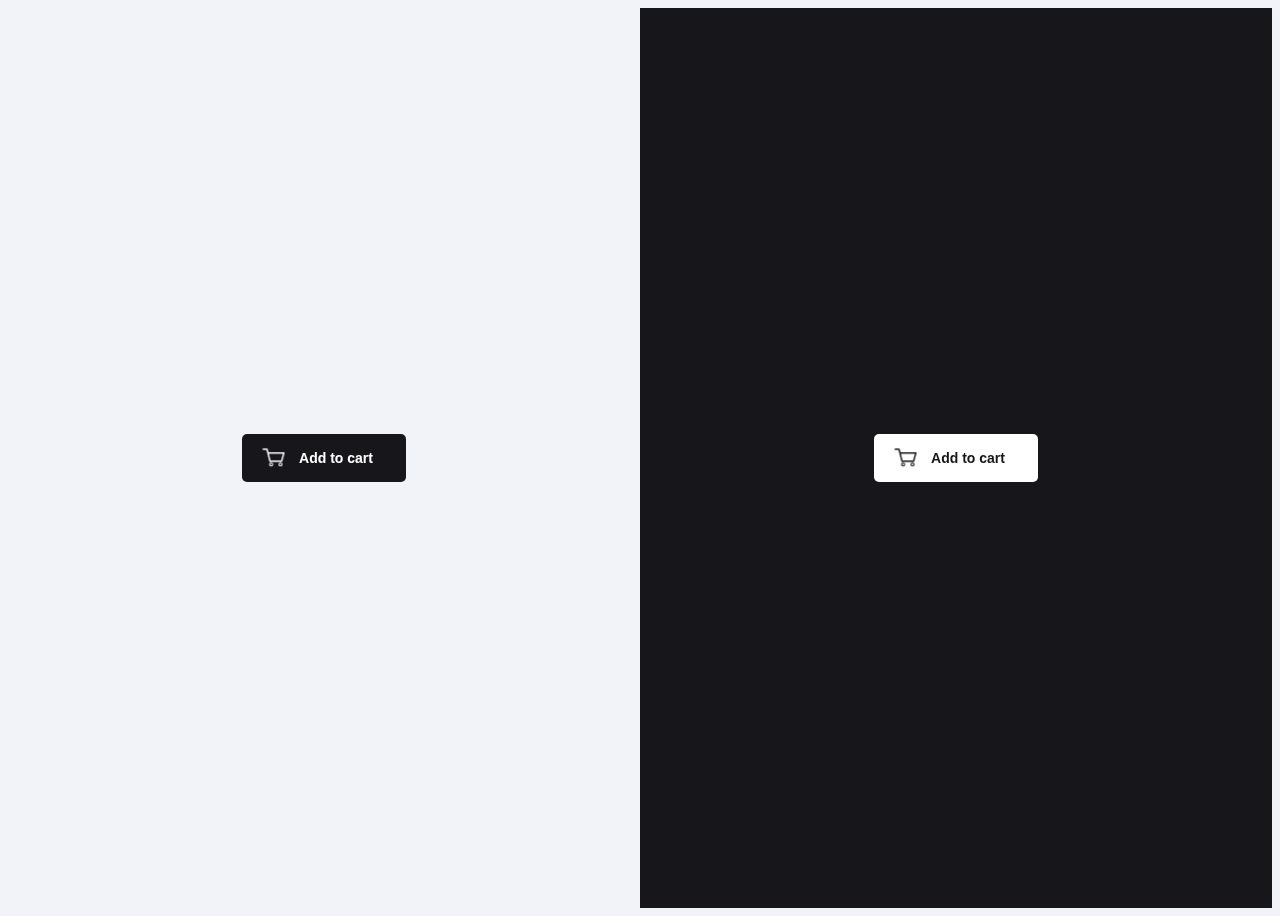
<file: Addtocart-btn/index.html>
<!DOCTYPE html>
<html lang="en">
<head>
    <meta charset="UTF-8">
    <meta name="viewport" content="width=device-width, initial-scale=1.0">
    <title>Add To Cart</title>
    <link rel="stylesheet" href="../css/Addtocart-btn.css">
</head>
<body>
    <div class="white">

        <button class="add-to-cart">
            <span>Add to cart</span>
            <svg class="morph" viewBox="0 0 64 13">
                <path d="M0 12C6 12 17 12 32 12C47.9024 12 58 12 64 12V13H0V12Z" />
            </svg>
            <div class="shirt">
                <svg class="first" viewBox="0 0 24 24">
                    <path d="M4.99997 3L8.99997 1.5C8.99997 1.5 10.6901 3 12 3C13.3098 3 15 1.5 15 1.5L19 3L22.5 8L19.5 10.5L19 9.5L17.1781 18.6093C17.062 19.1901 16.778 19.7249 16.3351 20.1181C15.4265 20.925 13.7133 22.3147 12 23C10.2868 22.3147 8.57355 20.925 7.66487 20.1181C7.22198 19.7249 6.93798 19.1901 6.82183 18.6093L4.99997 9.5L4.5 10.5L1.5 8L4.99997 3Z" />
                    <g>
                        <path d="M16.3516 9.65383H14.3484V7.83652H14.1742V9.8269H16.5258V7.83652H16.3516V9.65383Z" />
                        <path d="M14.5225 6.01934V7.66357H14.6967V7.4905H14.8186V7.66357H14.9928V6.01934H14.8186V7.31742H14.6967V6.01934H14.5225Z" />
                        <path d="M14.1742 5.67319V7.66357H14.3484V5.84627H16.3516V7.66357H16.5258V5.67319H14.1742Z" />
                        <path d="M15.707 9.48071H15.8812V9.28084L16.0032 9.4807V9.48071H16.1774V7.83648H16.0032V9.14683L15.8812 8.94697V7.83648H15.707V9.48071Z" />
                        <path d="M15.5852 6.01931H15.1149V6.19238H15.5852V6.01931Z" />
                        <path d="M15.707 6.01934V7.66357H15.8812V7.46371L16.0032 7.66357H16.1774V6.01934H16.0032V7.32969L15.8812 7.12984V6.01934H15.707Z" />
                        <path d="M15.411 7.31742H15.2891V6.53857H15.411V7.31742ZM15.1149 7.66357H15.2891V7.4905H15.411V7.66357H15.5852V6.3655H15.1149V7.66357Z" />
                        <path d="M14.5225 8.69756L14.8186 9.18291V9.30763H14.6967V9.13455H14.5225V9.48071H14.9928V9.13456V9.13455L14.6967 8.64917V8.00956H14.8186V8.6586H14.9928V7.83648H14.5225V8.69756Z" />
                        <path d="M15.411 9.30763H15.2891V8.00956H15.411V9.30763ZM15.1149 9.48071H15.5852V7.83648H15.1149V9.48071Z" />
                    </g>
                </svg>
                <svg class="second" viewBox="0 0 24 24">
                    <path d="M4.99997 3L8.99997 1.5C8.99997 1.5 10.6901 3 12 3C13.3098 3 15 1.5 15 1.5L19 3L22.5 8L19.5 10.5L19 9.5L17.1781 18.6093C17.062 19.1901 16.778 19.7249 16.3351 20.1181C15.4265 20.925 13.7133 22.3147 12 23C10.2868 22.3147 8.57355 20.925 7.66487 20.1181C7.22198 19.7249 6.93798 19.1901 6.82183 18.6093L4.99997 9.5L4.5 10.5L1.5 8L4.99997 3Z" />
                    <g>
                        <path d="M16.3516 9.65383H14.3484V7.83652H14.1742V9.8269H16.5258V7.83652H16.3516V9.65383Z" />
                        <path d="M14.5225 6.01934V7.66357H14.6967V7.4905H14.8186V7.66357H14.9928V6.01934H14.8186V7.31742H14.6967V6.01934H14.5225Z" />
                        <path d="M14.1742 5.67319V7.66357H14.3484V5.84627H16.3516V7.66357H16.5258V5.67319H14.1742Z" />
                        <path d="M15.707 9.48071H15.8812V9.28084L16.0032 9.4807V9.48071H16.1774V7.83648H16.0032V9.14683L15.8812 8.94697V7.83648H15.707V9.48071Z" />
                        <path d="M15.5852 6.01931H15.1149V6.19238H15.5852V6.01931Z" />
                        <path d="M15.707 6.01934V7.66357H15.8812V7.46371L16.0032 7.66357H16.1774V6.01934H16.0032V7.32969L15.8812 7.12984V6.01934H15.707Z" />
                        <path d="M15.411 7.31742H15.2891V6.53857H15.411V7.31742ZM15.1149 7.66357H15.2891V7.4905H15.411V7.66357H15.5852V6.3655H15.1149V7.66357Z" />
                        <path d="M14.5225 8.69756L14.8186 9.18291V9.30763H14.6967V9.13455H14.5225V9.48071H14.9928V9.13456V9.13455L14.6967 8.64917V8.00956H14.8186V8.6586H14.9928V7.83648H14.5225V8.69756Z" />
                        <path d="M15.411 9.30763H15.2891V8.00956H15.411V9.30763ZM15.1149 9.48071H15.5852V7.83648H15.1149V9.48071Z" />
                    </g>
                </svg>
            </div>
            <div class="cart">
                <svg viewBox="0 0 36 26">
                    <path d="M1 2.5H6L10 18.5H25.5L28.5 7.5L7.5 7.5" class="shape" />
                    <path d="M11.5 25C12.6046 25 13.5 24.1046 13.5 23C13.5 21.8954 12.6046 21 11.5 21C10.3954 21 9.5 21.8954 9.5 23C9.5 24.1046 10.3954 25 11.5 25Z" class="wheel" />
                    <path d="M24 25C25.1046 25 26 24.1046 26 23C26 21.8954 25.1046 21 24 21C22.8954 21 22 21.8954 22 23C22 24.1046 22.8954 25 24 25Z" class="wheel" />
                    <path d="M14.5 13.5L16.5 15.5L21.5 10.5" class="tick" />
                </svg>
            </div>
        </button>
    
    </div>
    
    <div class="dark">
    
        <button class="add-to-cart">
            <span>Add to cart</span>
            <svg class="morph" viewBox="0 0 64 13">
                <path d="M0 12C6 12 17 12 32 12C47.9024 12 58 12 64 12V13H0V12Z" />
            </svg>
            <div class="shirt">
                <svg class="first" viewBox="0 0 24 24">
                    <path d="M4.99997 3L8.99997 1.5C8.99997 1.5 10.6901 3 12 3C13.3098 3 15 1.5 15 1.5L19 3L22.5 8L19.5 10.5L19 9.5L17.1781 18.6093C17.062 19.1901 16.778 19.7249 16.3351 20.1181C15.4265 20.925 13.7133 22.3147 12 23C10.2868 22.3147 8.57355 20.925 7.66487 20.1181C7.22198 19.7249 6.93798 19.1901 6.82183 18.6093L4.99997 9.5L4.5 10.5L1.5 8L4.99997 3Z" />
                    <g>
                        <path d="M16.3516 9.65383H14.3484V7.83652H14.1742V9.8269H16.5258V7.83652H16.3516V9.65383Z" />
                        <path d="M14.5225 6.01934V7.66357H14.6967V7.4905H14.8186V7.66357H14.9928V6.01934H14.8186V7.31742H14.6967V6.01934H14.5225Z" />
                        <path d="M14.1742 5.67319V7.66357H14.3484V5.84627H16.3516V7.66357H16.5258V5.67319H14.1742Z" />
                        <path d="M15.707 9.48071H15.8812V9.28084L16.0032 9.4807V9.48071H16.1774V7.83648H16.0032V9.14683L15.8812 8.94697V7.83648H15.707V9.48071Z" />
                        <path d="M15.5852 6.01931H15.1149V6.19238H15.5852V6.01931Z" />
                        <path d="M15.707 6.01934V7.66357H15.8812V7.46371L16.0032 7.66357H16.1774V6.01934H16.0032V7.32969L15.8812 7.12984V6.01934H15.707Z" />
                        <path d="M15.411 7.31742H15.2891V6.53857H15.411V7.31742ZM15.1149 7.66357H15.2891V7.4905H15.411V7.66357H15.5852V6.3655H15.1149V7.66357Z" />
                        <path d="M14.5225 8.69756L14.8186 9.18291V9.30763H14.6967V9.13455H14.5225V9.48071H14.9928V9.13456V9.13455L14.6967 8.64917V8.00956H14.8186V8.6586H14.9928V7.83648H14.5225V8.69756Z" />
                        <path d="M15.411 9.30763H15.2891V8.00956H15.411V9.30763ZM15.1149 9.48071H15.5852V7.83648H15.1149V9.48071Z" />
                    </g>
                </svg>
                <svg class="second" viewBox="0 0 24 24">
                    <path d="M4.99997 3L8.99997 1.5C8.99997 1.5 10.6901 3 12 3C13.3098 3 15 1.5 15 1.5L19 3L22.5 8L19.5 10.5L19 9.5L17.1781 18.6093C17.062 19.1901 16.778 19.7249 16.3351 20.1181C15.4265 20.925 13.7133 22.3147 12 23C10.2868 22.3147 8.57355 20.925 7.66487 20.1181C7.22198 19.7249 6.93798 19.1901 6.82183 18.6093L4.99997 9.5L4.5 10.5L1.5 8L4.99997 3Z" />
                    <g>
                        <path d="M16.3516 9.65383H14.3484V7.83652H14.1742V9.8269H16.5258V7.83652H16.3516V9.65383Z" />
                        <path d="M14.5225 6.01934V7.66357H14.6967V7.4905H14.8186V7.66357H14.9928V6.01934H14.8186V7.31742H14.6967V6.01934H14.5225Z" />
                        <path d="M14.1742 5.67319V7.66357H14.3484V5.84627H16.3516V7.66357H16.5258V5.67319H14.1742Z" />
                        <path d="M15.707 9.48071H15.8812V9.28084L16.0032 9.4807V9.48071H16.1774V7.83648H16.0032V9.14683L15.8812 8.94697V7.83648H15.707V9.48071Z" />
                        <path d="M15.5852 6.01931H15.1149V6.19238H15.5852V6.01931Z" />
                        <path d="M15.707 6.01934V7.66357H15.8812V7.46371L16.0032 7.66357H16.1774V6.01934H16.0032V7.32969L15.8812 7.12984V6.01934H15.707Z" />
                        <path d="M15.411 7.31742H15.2891V6.53857H15.411V7.31742ZM15.1149 7.66357H15.2891V7.4905H15.411V7.66357H15.5852V6.3655H15.1149V7.66357Z" />
                        <path d="M14.5225 8.69756L14.8186 9.18291V9.30763H14.6967V9.13455H14.5225V9.48071H14.9928V9.13456V9.13455L14.6967 8.64917V8.00956H14.8186V8.6586H14.9928V7.83648H14.5225V8.69756Z" />
                        <path d="M15.411 9.30763H15.2891V8.00956H15.411V9.30763ZM15.1149 9.48071H15.5852V7.83648H15.1149V9.48071Z" />
                    </g>
                </svg>
            </div>
            <div class="cart">
                <svg viewBox="0 0 36 26">
                    <path d="M1 2.5H6L10 18.5H25.5L28.5 7.5L7.5 7.5" class="shape" />
                    <path d="M11.5 25C12.6046 25 13.5 24.1046 13.5 23C13.5 21.8954 12.6046 21 11.5 21C10.3954 21 9.5 21.8954 9.5 23C9.5 24.1046 10.3954 25 11.5 25Z" class="wheel" />
                    <path d="M24 25C25.1046 25 26 24.1046 26 23C26 21.8954 25.1046 21 24 21C22.8954 21 22 21.8954 22 23C22 24.1046 22.8954 25 24 25Z" class="wheel" />
                    <path d="M14.5 13.5L16.5 15.5L21.5 10.5" class="tick" />
                </svg>
            </div>
        </button>
    
    </div>
    <script src="https://cdnjs.cloudflare.com/ajax/libs/gsap/3.4.0/gsap.min.js"></script>
    <script src="https://s3-us-west-2.amazonaws.com/s.cdpn.io/16327/MorphSVGPlugin3.min.js"></script>
    <script src="./main.js"></script>
    </body>
</html>
</file>
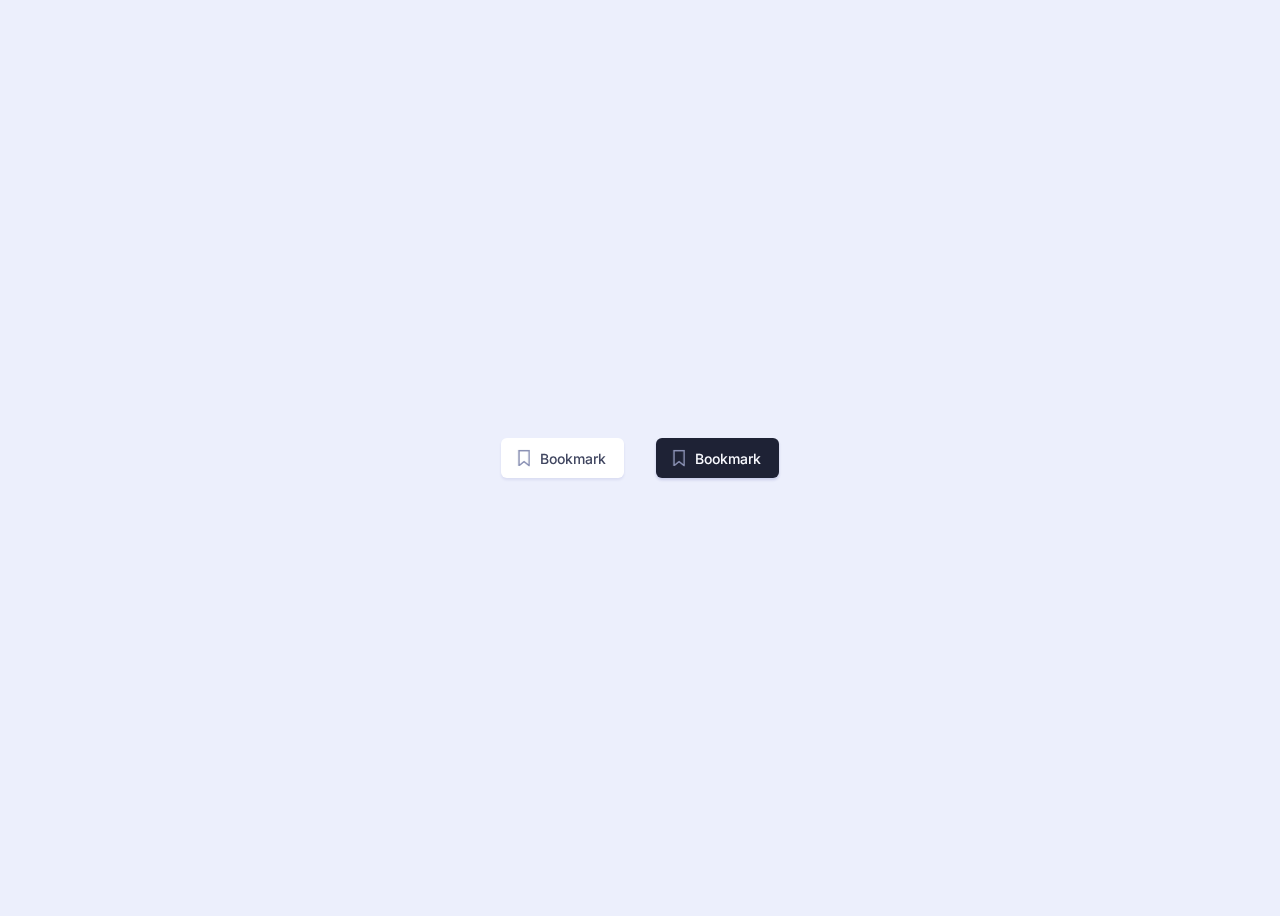
<file: Bookmark-btn/index.html>
<!DOCTYPE html>
<html lang="en">
<head>
    <meta charset="UTF-8">
    <meta name="viewport" content="width=device-width, initial-scale=1.0">
    <title>Bookmark Button</title>
    <link rel="stylesheet" href="https://fonts.googleapis.com/css?family=Inter:400,500,600,700&amp;display=swap">
    <link rel="stylesheet" href="../css/bookmark-btn.css">
</head>
<body>
    <button class="bookmark">
        <div class="icon">
            <svg viewBox="0 0 36 36">
                <path class="filled" d="M26 6H10V18V30C10 30 17.9746 23.5 18 23.5C18.0254 23.5 26 30 26 30V18V6Z" />
                <path class="default" d="M26 6H10V18V30C10 30 17.9746 23.5 18 23.5C18.0254 23.5 26 30 26 30V18V6Z" />
                <path class="corner" d="M10 6C10 6 14.8758 6 18 6C21.1242 6 26 6 26 6C26 6 26 6 26 6H10C10 6 10 6 10 6Z" />
            </svg>
        </div>
        <span>Bookmark</span>
    </button>
    
    <button class="bookmark dark">
        <div class="icon">
            <svg viewBox="0 0 36 36">
                <path class="filled" d="M26 6H10V18V30C10 30 17.9746 23.5 18 23.5C18.0254 23.5 26 30 26 30V18V6Z" />
                <path class="default" d="M26 6H10V18V30C10 30 17.9746 23.5 18 23.5C18.0254 23.5 26 30 26 30V18V6Z" />
                <path class="corner" d="M10 6C10 6 14.8758 6 18 6C21.1242 6 26 6 26 6C26 6 26 6 26 6H10C10 6 10 6 10 6Z" />
            </svg>
        </div>
        <span>Bookmark</span>
    </button>
    <script src="https://cdnjs.cloudflare.com/ajax/libs/gsap/3.4.0/gsap.min.js"></script>
    <script src="https://s3-us-west-2.amazonaws.com/s.cdpn.io/16327/MorphSVGPlugin3.min.js"></script>
    <script src="./main.js"></script>
</body>
</html>
</file>
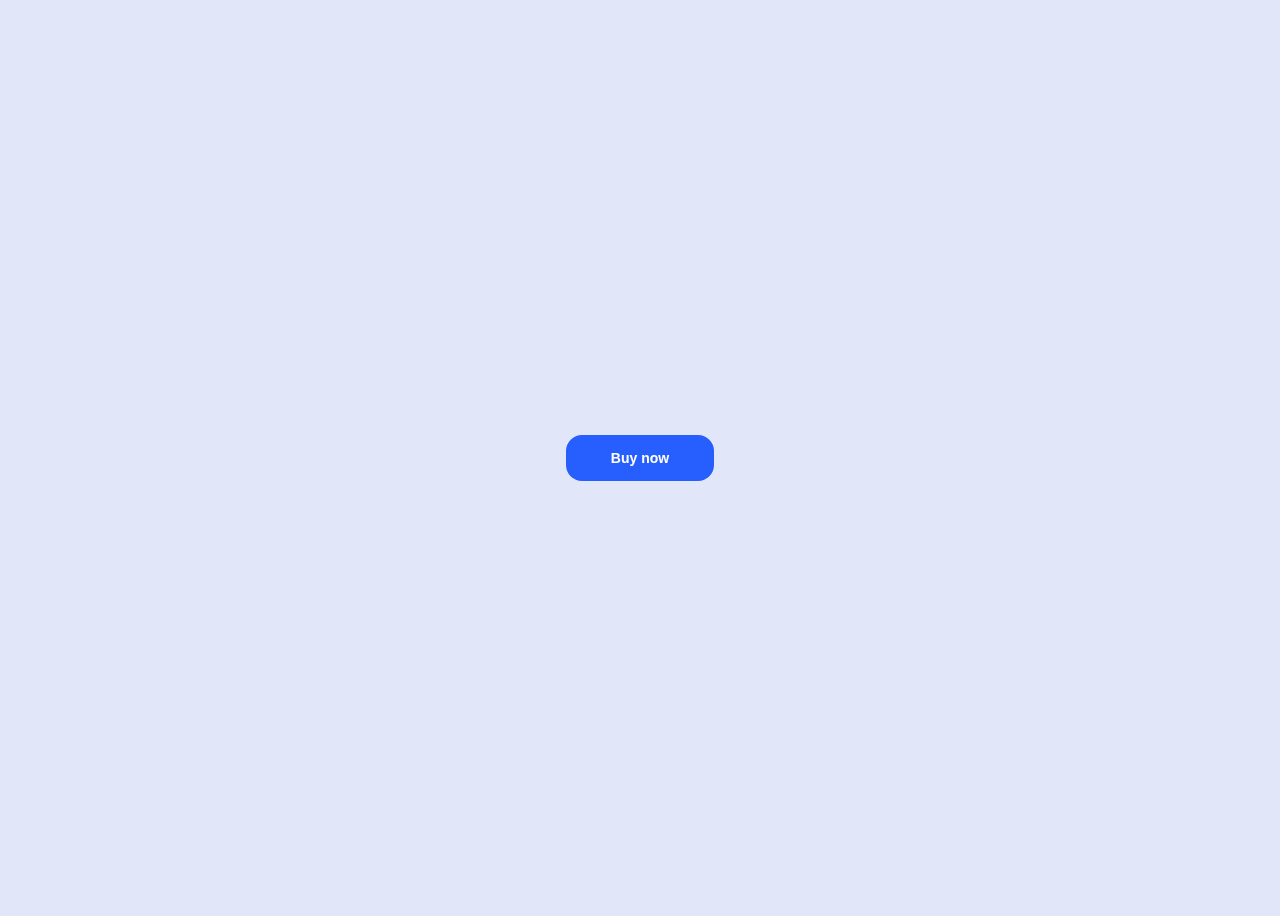
<file: Drag_to_confirm/index.html>
<!DOCTYPE html>
<html lang="en">
<head>
    <meta charset="UTF-8">
    <meta name="viewport" content="width=device-width, initial-scale=1.0">
    <title>Drag to confirm</title>
    <link rel="stylesheet" href="../css/Drag_to_confirm.css">
</head>
<body>
    <button class="button">
        <span class="handle">
            <svg class="background" viewBox="0 0 40 40">
                <path d="M5 16C5 9.92487 9.92487 5 16 5H24C30.0751 5 35 9.92487 35 16C35 16 35 18.4379 35 20C35 21.5621 35 24 35 24C35 30.0751 30.0751 35 24 35H16C9.92487 35 5 30.0751 5 24C5 24 5 21.5621 5 20C5 18.4379 5 16 5 16Z"></path>
            </svg>
            <svg class="icon" viewBox="0 0 20 20">
                <polyline points="9 13 12 10 8 6"></polyline>
            </svg>
        </span>
        <span class="default">Buy now</span>
        <span class="progress">Confirm</span>
        <span class="success">Done</span>
        <span class="drop">
            <svg class="background" viewBox="0 0 40 40">
                <path d="M5 16C5 9.92487 9.92487 5 16 5H24C30.0751 5 35 9.92487 35 16C35 16 35 18.4379 35 20C35 21.5621 35 24 35 24C35 30.0751 30.0751 35 24 35H16C9.92487 35 5 30.0751 5 24C5 24 5 21.5621 5 20C5 18.4379 5 16 5 16Z"></path>
            </svg>
        </span>
    </button>
    <script src="https://cdnjs.cloudflare.com/ajax/libs/gsap/3.4.0/gsap.min.js"></script>
    <script src="https://s3-us-west-2.amazonaws.com/s.cdpn.io/16327/MorphSVGPlugin3.min.js"></script>
    <script src="https://s3-us-west-2.amazonaws.com/s.cdpn.io/16327/Draggable3.min.js"></script>
    <script src="./main.js"></script>
</body>
</html>
</file>
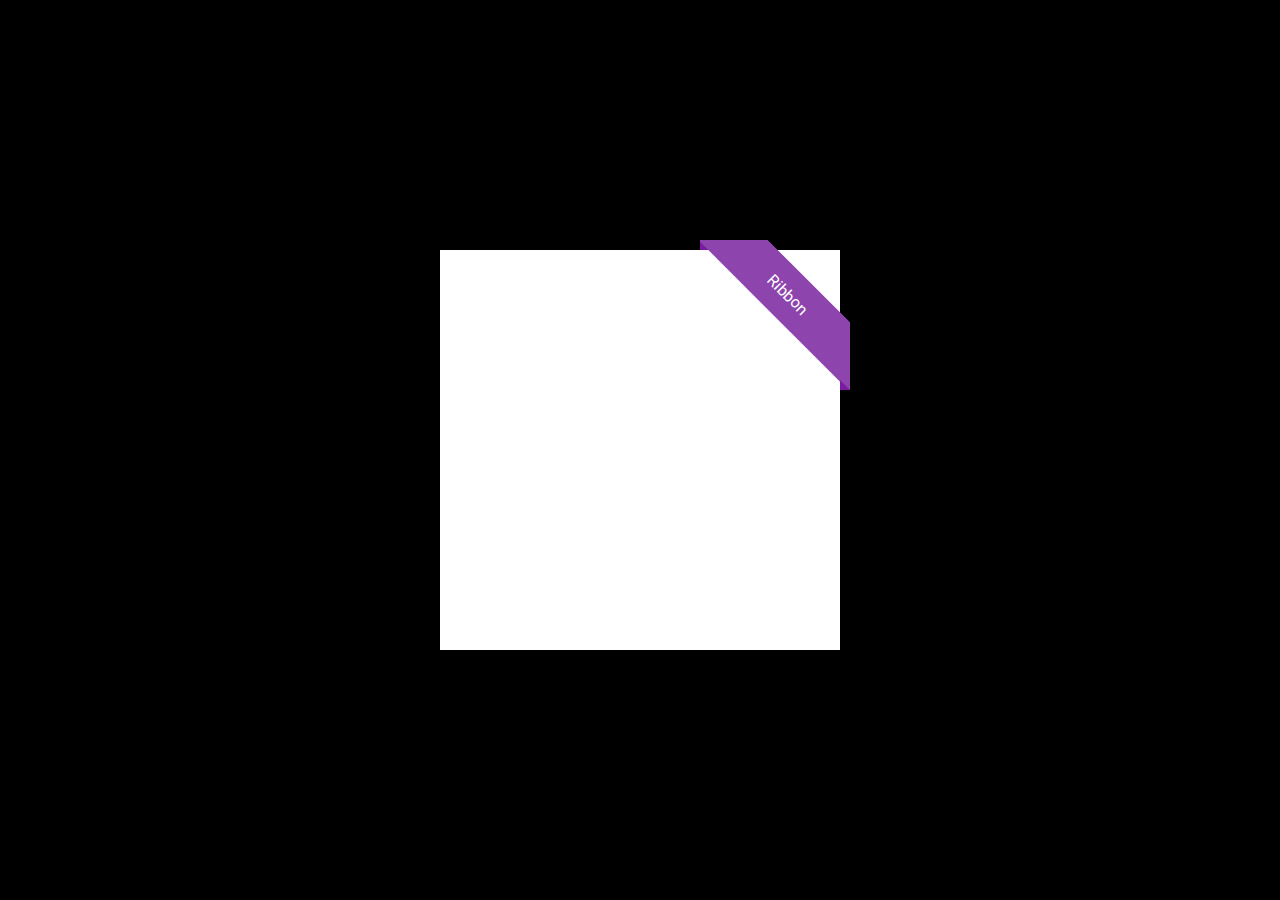
<file: Ripbon(Ruy_bang)/index.html>
<!DOCTYPE html>
<html>
<head>
	<title>Ribbon</title>
	<link rel="stylesheet" type="text/css" href="index.css">
	<link href="https://fonts.googleapis.com/css2?family=Roboto&display=swap" rel="stylesheet">
</head>
<body>
	<div class="box">
		<div class="ribbon ribbon-top-right">
			<span>Ribbon</span>
		</div>
	</div>
</body>
</html>
</file>
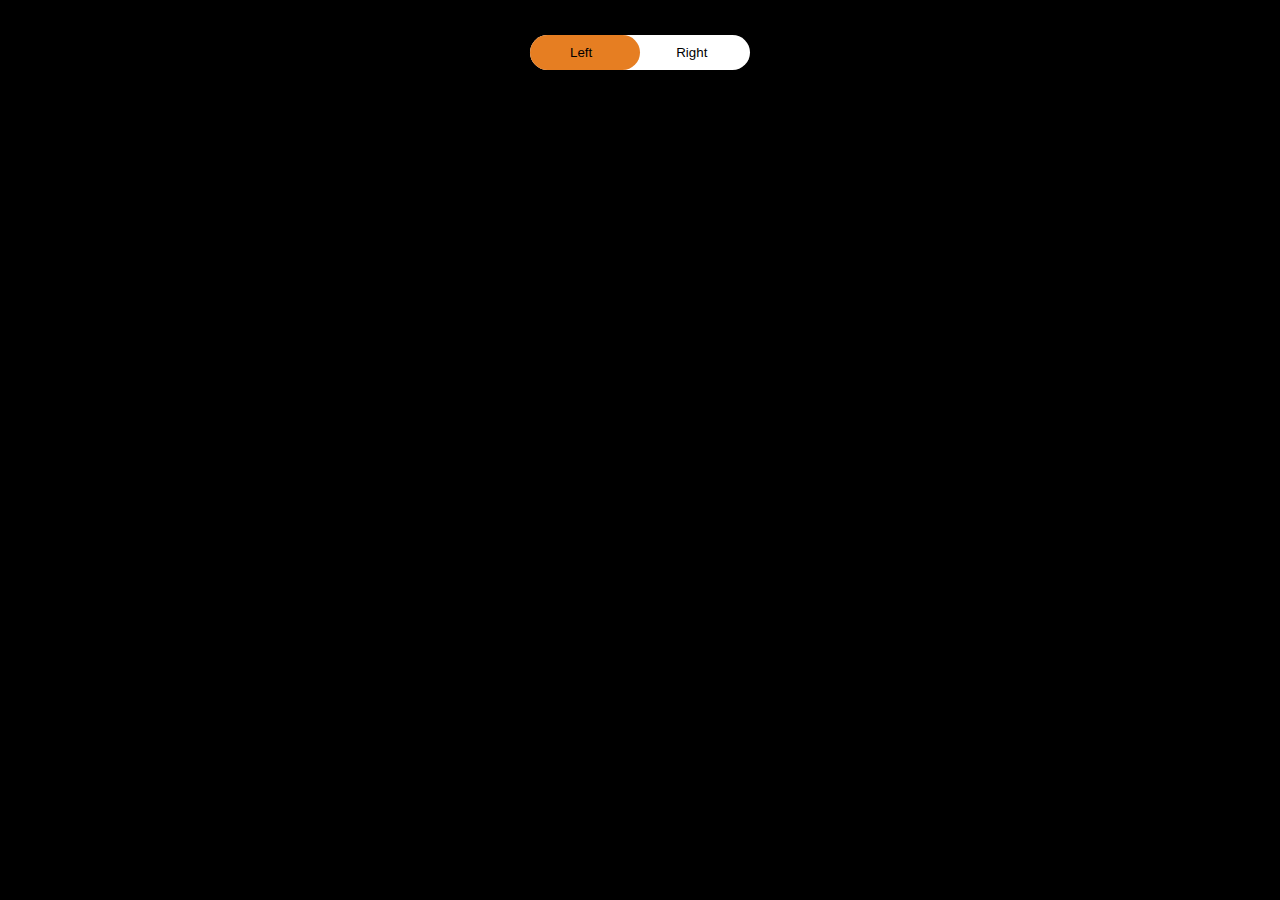
<file: switch-button/index.html>
<!DOCTYPE html>
<html>
<head>
	<title>Switch button</title>
	<link rel="stylesheet" type="text/css" href="index.css">
</head>
<body>
	<div class="form-box">
		<div class="button-box">
			<div id="btn"></div>
			<button type="button" class="toggle-btn" onclick="leftClick()">Left</button>
			<button type="button" class="toggle-btn" onclick="rightClick()">Right</button>
		</div>
	</div>
	<script src="index.js"></script>
</body>
</html>
</file>
<file: css/Addtocart-btn.css>
.add-to-cart {
  --background-default: #17171B;
  --background-hover: #0A0A0C;
  --background-scale: 1;
  --text-color: #fff;
  --text-o: 1;
  --text-x: 12px;
  --cart: #fff;
  --cart-x: -48px;
  --cart-y: 0px;
  --cart-rotate: 0deg;
  --cart-scale: .75;
  --cart-clip: 0px;
  --cart-clip-x: 0px;
  --cart-tick-offset: 10px;
  --cart-tick-color: #FF328B;
  --shirt-y: -16px;
  --shirt-scale: 0;
  --shirt-color: #17171B;
  --shirt-logo: #fff;
  --shirt-second-y: 24px;
  --shirt-second-color: #fff;
  --shirt-second-logo: #17171B;
  -webkit-tap-highlight-color: transparent;
  -webkit-appearance: none;
  outline: none;
  background: none;
  border: none;
  padding: 12px 0;
  width: 164px;
  margin: 0;
  cursor: pointer;
  position: relative;
  font-family: inherit;
}

.add-to-cart:before {
  content: '';
  display: block;
  position: absolute;
  top: 0;
  right: 0;
  bottom: 0;
  left: 0;
  border-radius: 5px;
  -webkit-transition: background .25s;
  transition: background .25s;
  background: var(--background, var(--background-default));
  -webkit-transform: scaleX(var(--background-scale)) translateZ(0);
          transform: scaleX(var(--background-scale)) translateZ(0);
}

.add-to-cart:not(.active):hover {
  --background: var(--background-hover);
}

.add-to-cart span {
  display: block;
  text-align: center;
  position: relative;
  z-index: 1;
  font-size: 14px;
  font-weight: 600;
  line-height: 24px;
  color: var(--text-color);
  opacity: var(--text-o);
  -webkit-transform: translateX(var(--text-x)) translateZ(0);
          transform: translateX(var(--text-x)) translateZ(0);
}

.add-to-cart svg {
  display: block;
  width: var(--svg-width, 24px);
  height: var(--svg-height, 24px);
  position: var(--svg-position, relative);
  left: var(--svg-left, 0);
  top: var(--svg-top, 0);
  stroke-linecap: round;
  stroke-linejoin: round;
}

.add-to-cart svg path {
  fill: var(--svg-fill, none);
  stroke: var(--svg-stroke, none);
  stroke-width: var(--svg-stroke-width, 2);
}

.add-to-cart .morph {
  --svg-width: 64px;
  --svg-height: 13px;
  --svg-left: 50%;
  --svg-top: -12px;
  --svg-position: absolute;
  --svg-fill: var(--background, var(--background-default));
  -webkit-transition: fill .25s;
  transition: fill .25s;
  pointer-events: none;
  margin-left: -32px;
}

.add-to-cart .shirt,
.add-to-cart .cart {
  pointer-events: none;
  position: absolute;
  left: 50%;
}

.add-to-cart .shirt {
  margin: -12px 0 0 -12px;
  top: 0;
  -webkit-transform-origin: 50% 100%;
          transform-origin: 50% 100%;
  -webkit-transform: translateY(var(--shirt-y)) scale(var(--shirt-scale));
          transform: translateY(var(--shirt-y)) scale(var(--shirt-scale));
}

.add-to-cart .shirt svg {
  --svg-fill: var(--shirt-color);
}

.add-to-cart .shirt svg g {
  --svg-fill: var(--svg-g-fill, var(--shirt-logo));
}

.add-to-cart .shirt svg.second {
  --svg-fill: var(--shirt-second-color);
  --svg-g-fill: var(--shirt-second-logo);
  --svg-position: absolute;
  -webkit-clip-path: polygon(0 var(--shirt-second-y), 24px var(--shirt-second-y), 24px 24px, 0 24px);
          clip-path: polygon(0 var(--shirt-second-y), 24px var(--shirt-second-y), 24px 24px, 0 24px);
}

.add-to-cart .cart {
  --svg-width: 36px;
  --svg-height: 26px;
  --svg-stroke: var(--cart);
  top: 10px;
  margin-left: -18px;
  -webkit-transform: translate(var(--cart-x), var(--cart-y)) rotate(var(--cart-rotate)) scale(var(--cart-scale)) translateZ(0);
          transform: translate(var(--cart-x), var(--cart-y)) rotate(var(--cart-rotate)) scale(var(--cart-scale)) translateZ(0);
}

.add-to-cart .cart:before {
  content: '';
  display: block;
  width: 22px;
  height: 12px;
  position: absolute;
  left: 7px;
  top: 7px;
  background: var(--cart);
  -webkit-clip-path: polygon(0 0, 22px 0, calc(22px - var(--cart-clip-x)) var(--cart-clip), var(--cart-clip-x) var(--cart-clip));
          clip-path: polygon(0 0, 22px 0, calc(22px - var(--cart-clip-x)) var(--cart-clip), var(--cart-clip-x) var(--cart-clip));
}

.add-to-cart .cart path.wheel {
  --svg-stroke-width: 1.5;
}

.add-to-cart .cart path.tick {
  --svg-stroke: var(--cart-tick-color);
  stroke-dasharray: 10px;
  stroke-dashoffset: var(--cart-tick-offset);
}

.white,
.dark {
  width: 100%;
  display: -webkit-box;
  display: -ms-flexbox;
  display: flex;
  -webkit-box-pack: center;
      -ms-flex-pack: center;
          justify-content: center;
  -webkit-box-align: center;
      -ms-flex-align: center;
          align-items: center;
}

.dark {
  background: #17171B;
}

.dark .add-to-cart {
  --background-default: #fff;
  --background-hover: #F2F2F9;
  --text-color: #17171B;
  --cart: #17171B;
  --cart-tick-color: #FF328B;
  --shirt-color: #fff;
  --shirt-logo: #17171B;
  --shirt-second-color: #17171B;
  --shirt-second-logo: #fff;
}

html {
  -webkit-box-sizing: border-box;
          box-sizing: border-box;
  -webkit-font-smoothing: antialiased;
}

* {
  -webkit-box-sizing: inherit;
          box-sizing: inherit;
}

*:before, *:after {
  -webkit-box-sizing: inherit;
          box-sizing: inherit;
}

body {
  min-height: 100vh;
  display: -webkit-box;
  display: -ms-flexbox;
  display: flex;
  font-family: 'Inter', Arial;
  background: #F2F2F9;
}
/*# sourceMappingURL=Addtocart-btn.css.map */
</file>
<file: css/bookmark-btn.css>
.bookmark {
  --background-default: #fff;
  --background-hover: #FAFBFF;
  --text-color: #404660;
  --icon-color-default: #8A91B4;
  --icon-color-active: #F04949;
  --default-position: 32px;
  --default-y: 0px;
  --icon-background-height: 19px;
  --shadow: rgba(0, 19, 132, 0.08);
  -webkit-tap-highlight-color: transparent;
  -webkit-appearance: none;
  outline: none;
  background: none;
  border: none;
  padding: 2px 18px 2px 5px;
  margin: 0;
  font-family: inherit;
  font-size: 14px;
  font-weight: 500;
  color: var(--text-color);
  display: -webkit-box;
  display: -ms-flexbox;
  display: flex;
  -webkit-box-align: center;
      -ms-flex-align: center;
          align-items: center;
  cursor: pointer;
  position: relative;
}

.bookmark.dark {
  --background-default: #1E2235;
  --background-hover: #171827;
  --text-color: #F9FAFF;
  --icon-color-default: #8A91B4;
  --icon-color-active: #F04949;
  --shadow: rgba(0, 19, 132, 0.16);
}

.bookmark:before {
  content: '';
  position: absolute;
  left: 0;
  top: 0;
  right: 0;
  bottom: 0;
  border-radius: 6px;
  -webkit-backface-visibility: hidden;
          backface-visibility: hidden;
  -webkit-box-shadow: 0 var(--shadow-y, 2px) var(--shadow-blur, 3px) var(--shadow);
          box-shadow: 0 var(--shadow-y, 2px) var(--shadow-blur, 3px) var(--shadow);
  background: var(--background, var(--background-default));
  -webkit-transform: scale(var(--scale-x, 1), var(--scale-y, 1)) translateZ(0);
          transform: scale(var(--scale-x, 1), var(--scale-y, 1)) translateZ(0);
  -webkit-transition: background 0.2s, -webkit-box-shadow 0.2s, -webkit-transform 0.4s cubic-bezier(0.175, 0.885, 0.32, 1.275);
  transition: background 0.2s, -webkit-box-shadow 0.2s, -webkit-transform 0.4s cubic-bezier(0.175, 0.885, 0.32, 1.275);
  transition: box-shadow 0.2s, transform 0.4s cubic-bezier(0.175, 0.885, 0.32, 1.275), background 0.2s;
  transition: box-shadow 0.2s, transform 0.4s cubic-bezier(0.175, 0.885, 0.32, 1.275), background 0.2s, -webkit-box-shadow 0.2s, -webkit-transform 0.4s cubic-bezier(0.175, 0.885, 0.32, 1.275);
}

.bookmark:active {
  --shadow-y: 1px;
  --shadow-blur: 2px;
  --scale-x: .975;
  --scale-y: .94;
}

.bookmark:hover {
  --background: var(--background-hover);
}

.bookmark.marked {
  --icon-color: var(--icon-color-active);
}

.bookmark .icon {
  position: relative;
  z-index: 1;
  -webkit-transform: scale(0.62);
          transform: scale(0.62);
}

.bookmark .icon:before {
  content: '';
  position: absolute;
  top: 5px;
  left: 9px;
  width: 18px;
  height: 19px;
  border-radius: 1px;
  -webkit-clip-path: inset(0 -1px var(--icon-background-height) -1px round 1px);
          clip-path: inset(0 -1px var(--icon-background-height) -1px round 1px);
  background: var(--icon-color, var(--icon-color-default));
  -webkit-transition: background var(--duration, 0.5s) ease 0.01s;
  transition: background var(--duration, 0.5s) ease 0.01s;
}

.bookmark .icon svg {
  display: block;
  width: 36px;
  height: 36px;
  stroke: var(--icon-color, var(--icon-color-default));
  stroke-width: 2px;
  stroke-linejoin: round;
  stroke-linecap: round;
  position: relative;
  z-index: 1;
  -webkit-transform: translateZ(0);
          transform: translateZ(0);
  -webkit-clip-path: inset(5px 0 0 0);
          clip-path: inset(5px 0 0 0);
}

.bookmark .icon svg path {
  fill: var(--fill, var(--background, var(--background-default)));
  -webkit-transition: fill var(--duration, 0.5s) ease 0.01s, stroke var(--duration, 0.5s) ease 0.01s;
  transition: fill var(--duration, 0.5s) ease 0.01s, stroke var(--duration, 0.5s) ease 0.01s;
}

.bookmark .icon svg path.default {
  --fill: var(--default-fill, var(--background, var(--background-default)));
  -webkit-clip-path: circle(var(--default-position) at 50% 100%);
          clip-path: circle(var(--default-position) at 50% 100%);
}

.bookmark .icon svg path.filled {
  --fill: var(--icon-color, var(--icon-color-default));
}

.bookmark .icon svg path.default, .bookmark .icon svg path.filled {
  -webkit-transform: translateY(var(--default-y));
          transform: translateY(var(--default-y));
}

.bookmark span {
  position: relative;
  z-index: 1;
  display: block;
  margin-left: -2px;
}

.bookmark.dark {
  --background-default: #1E2235;
  --background-hover: #171827;
  --text-color: #F9FAFF;
  --icon-color-default: #8A91B4;
  --icon-color-active: #F04949;
  --shadow: rgba(0, 19, 132, 0.16);
}

html {
  -webkit-box-sizing: border-box;
          box-sizing: border-box;
  -webkit-font-smoothing: antialiased;
}

* {
  -webkit-box-sizing: inherit;
          box-sizing: inherit;
}

*:before, *:after {
  -webkit-box-sizing: inherit;
          box-sizing: inherit;
}

body {
  min-height: 100vh;
  display: -webkit-box;
  display: -ms-flexbox;
  display: flex;
  font-family: 'Inter', Arial;
  -webkit-box-pack: center;
      -ms-flex-pack: center;
          justify-content: center;
  -webkit-box-align: center;
      -ms-flex-align: center;
          align-items: center;
  background: #ECEFFC;
}

body .bookmark {
  margin: 0 16px;
}

body .dribbble {
  position: fixed;
  display: block;
  right: 20px;
  bottom: 20px;
}

body .dribbble img {
  display: block;
  height: 28px;
}

body .twitter {
  position: fixed;
  display: block;
  right: 64px;
  bottom: 14px;
}

body .twitter svg {
  width: 32px;
  height: 32px;
  fill: #1da1f2;
}
/*# sourceMappingURL=bookmark-btn.css.map */
</file>
<file: css/Drag_to_confirm.css>
.button {
  --text: #FFFFFF;
  --background: #275EFE;
  --background-opacity: 1;
  --handle-stroke: rgba(255, 255, 255, 0.8);
  --handle-fill: rgba(255, 255, 255, 0.08);
  --handle-blur: 2;
  --drop-stroke: rgba(255, 255, 255, 0.2);
  --drop-fill: rgba(255, 255, 255, 0);
  --icon-stroke: #FFFFFF;
  --icon-rotate: 0;
  --icon-scale: 1;
  --icon-y: 0;
  --icon-offset: 16.8;
  --handle-drop-opacity: 0;
  --default-opacity: 1;
  --default-x: 0;
  --default-scale: 1;
  --progress-opacity: 0;
  --progress-scale: .75;
  --success-opacity: 0;
  --success-x: 0;
  --success-scale: .75;
  display: block;
  cursor: pointer;
  position: relative;
  text-align: center;
  outline: none;
  border: none;
  overflow: hidden;
  padding: 8px 0;
  margin: 0;
  width: 148px;
  line-height: 30px;
  font-family: inherit;
  font-weight: 600;
  border-radius: 16px;
  color: var(--text);
  background: var(--background);
  -webkit-transform: scale(var(--button-scale, 1)) translateZ(0);
          transform: scale(var(--button-scale, 1)) translateZ(0);
  -webkit-transition: -webkit-transform .15s;
  transition: -webkit-transform .15s;
  transition: transform .15s;
  transition: transform .15s, -webkit-transform .15s;
  -webkit-appearance: none;
  -webkit-tap-highlight-color: transparent;
}

.button .handle,
.button .progress,
.button .success,
.button .drop {
  position: absolute;
  left: var(--left, auto);
  right: var(--right, auto);
  top: var(--top, auto);
}

.button .handle {
  -webkit-backdrop-filter: blur(calc(var(--handle-blur) * 1px));
  backdrop-filter: blur(calc(var(--handle-blur) * 1px));
}

.button .handle,
.button .drop {
  --top: 8px;
  z-index: 1;
  border-radius: 11px;
  opacity: var(--handle-drop-opacity);
  pointer-events: var(--handle-drop-pointer, auto);
}

.button .handle svg,
.button .drop svg {
  display: block;
  width: var(--svg-size, 40px);
  height: var(--svg-size, 40px);
  stroke-width: 1px;
  stroke: var(--stroke, var(--handle-stroke));
  fill: var(--fill, var(--handle-fill));
}

.button .handle svg.background,
.button .drop svg.background {
  margin: -5px;
  opacity: var(--background-opacity);
}

.button .handle svg.icon,
.button .drop svg.icon {
  --svg-size: 20px;
  --fill: none;
  --stroke: var(--icon-stroke);
  position: absolute;
  left: 5px;
  top: 5px;
  stroke-width: 1.25;
  stroke-linecap: round;
  stroke-linejoin: round;
  stroke-dasharray: 8.5;
  stroke-dashoffset: var(--icon-offset);
  -webkit-transform: translateY(calc(var(--icon-y) * 1px)) rotate(calc(var(--icon-rotate) * 1deg)) scale(var(--icon-scale)) translateZ(0);
          transform: translateY(calc(var(--icon-y) * 1px)) rotate(calc(var(--icon-rotate) * 1deg)) scale(var(--icon-scale)) translateZ(0);
}

.button .handle {
  --left: 8px;
}

.button .drop {
  --right: 8px;
  --stroke: var(--drop-stroke);
  --fill: var(--drop-fill);
}

.button .default,
.button .progress,
.button .success {
  display: block;
  font-size: var(--font-size, 14px);
  opacity: var(--opacity, var(--default-opacity));
  -webkit-transform: translateX(calc(var(--x, var(--default-x)) * 1px)) scale(var(--scale, var(--default-scale))) translateZ(0);
          transform: translateX(calc(var(--x, var(--default-x)) * 1px)) scale(var(--scale, var(--default-scale))) translateZ(0);
}

.button .progress,
.button .success {
  --left: 0;
  --right: 0;
  --top: 8px;
}

.button .progress {
  --font-size: 11px;
  --opacity: var(--progress-opacity);
  --scale: var(--progress-scale);
}

.button .success {
  --font-size: 14px;
  --opacity: var(--success-opacity);
  --x: var(--success-x);
  --scale: var(--success-scale);
}

.button:not(.active) {
  --handle-drop-pointer: none;
}

.button:not(.active):active {
  --button-scale: .975;
}

html {
  -webkit-box-sizing: border-box;
          box-sizing: border-box;
  -webkit-font-smoothing: antialiased;
}

* {
  -webkit-box-sizing: inherit;
          box-sizing: inherit;
}

*:before, *:after {
  -webkit-box-sizing: inherit;
          box-sizing: inherit;
}

body {
  min-height: 100vh;
  display: -webkit-box;
  display: -ms-flexbox;
  display: flex;
  -webkit-box-pack: center;
      -ms-flex-pack: center;
          justify-content: center;
  -webkit-box-align: center;
      -ms-flex-align: center;
          align-items: center;
  font-family: 'Inter', Arial;
  background: #E1E6F9;
}

body .dribbble {
  position: fixed;
  display: block;
  right: 20px;
  bottom: 20px;
}

body .dribbble img {
  display: block;
  height: 28px;
}

body .twitter {
  position: fixed;
  display: block;
  right: 64px;
  bottom: 14px;
}

body .twitter svg {
  width: 32px;
  height: 32px;
  fill: #1da1f2;
}
/*# sourceMappingURL=Drag_to_confirm.css.map */
</file>
<file: Ripbon(Ruy_bang)/index.css>
:root {
	--main-bg-color: #000;
	--box-bg-color: #fff;
	--ribbon-span-bg: #8e44ad;
	--ribbon-border: #7b1ba2;
}

body {
	font-family: 'Roboto', sans-serif;
	display: flex;
	justify-content: center;
	align-items: center;
	background: var(--main-bg-color);
}

.box {
	width: 400px;
	height: 400px;
	background: var(--box-bg-color);
	position: absolute;
	top: 50%;
	left: 50%;
	transform: translate(-50%, -50%);
}

.ribbon {
	width: 150px;
	height: 150px;
	overflow: hidden;
	position: absolute;
}

.ribbon span {
	position: absolute;
	width: 225px;
	padding: 15px 0;
	background: var(--ribbon-span-bg);
	display: block;
	text-align: center;
	color: #fff;
}

.ribbon::after, .ribbon::before {
	content: '';
	border: 5px solid var(--ribbon-border);
	position: absolute;
}

.ribbon-top-right {
	top: -10px;
	right: -10px;
}

.ribbon-top-right span {
	left: -25px;
	top: 30px;
	transform: rotate(45deg);
}

.ribbon-top-right::before, .ribbon-top-right::after {
	border-top-color: transparent;
	border-right-color: transparent;
}

.ribbon-top-right::after {
	bottom: 0;
	right: 0;
}

.ribbon-top-right::before {
	top: 0;
	left: 0;
}
</file>
<file: switch-button/index.css>
body {
	background: #000;
}

.button-box {
	width: 220px;
	margin: 35px auto;
	position: relative;
	border-radius: 30px;
	background: #fff
}

.toggle-btn {
	padding: 10px 40px;
	cursor: pointer;
	background: transparent;
	border: 0;
	outline: none;
	position: relative;
	text-align: center;
}

#btn {
	left: 0;
	top: 0;
	position: absolute;
	width: 110px;
	height: 100%;
	background: #e67e22;
	border-radius: 30px;
	transition: .5s;
}
</file>
